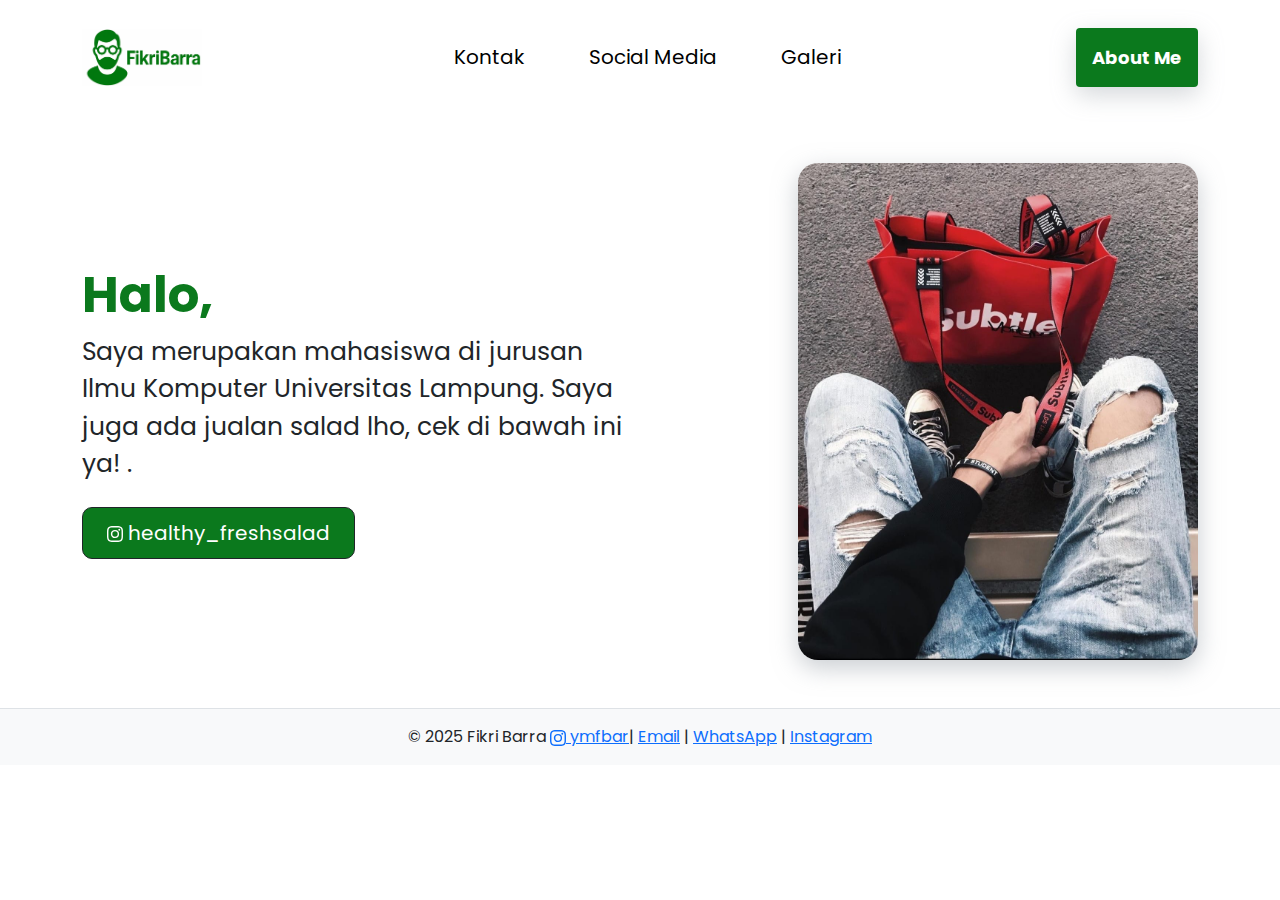
<file: index.html>
<!DOCTYPE html>
<html lang="en">
<head>
    <meta charset="UTF-8">
    <meta http-equiv="X-UA-Compatible" content="IE=edge">
    <meta name="viewport" content="width=device-width, initial-scale=1.0">
    <link rel="stylesheet" href="css/bootstrap.css">
    <link rel="stylesheet" href="css/custom.css">
    <link rel="shortcut icon" href="assets/favicon.png" type="image/x-icon">
    <title>Home - Fikri Barra</title>
</head>
<body>
    <nav class="navbar navbar-light navbar-expand-lg bg-light py-4" style="background-color: white !important; ">
        <div class="container">
                <a class="navbar-brand" href="index.html">
                    <img src="assets/logobara.png" alt="Logo" width="120px">
                </a>
                <button class="navbar-toggler" type="button" data-bs-toggle="collapse" data-bs-target="#navbarSupportedContent" aria-controls="navbarSupportedContent" aria-expanded="false" aria-label="Toggle navigation">
                  <span class="navbar-toggler-icon"></span>
                </button>
                <div class="collapse navbar-collapse text-center text-lg-end" id="navbarSupportedContent">
                  <ul class="navbar-nav mx-auto">
                    <li class="nav-item align-self-center me-lg-5">
                        <a class="nav-link" href="kontak.html">Kontak</a>
                    </li>
                    <li class="nav-item align-self-center me-lg-5">
                      <a class="nav-link" href="sosialmedia.html">Social Media</a>
                    </li>
                      <li class="nav-item align-self-center me">
                        <a class="nav-link" href="galeri.html">Galeri</a>
                      </li>
                  </ul>
                  <a class="btn btn-primary px-3 py-3 mt-3 mt-lg-0" href="aboutme.html" role="button">About Me</a>
                </div>
                
        </div>
    </nav>
    <section class="hero mt-5 mb-5">
        <div class="container">
            <div class="row justify-content-between">
                <div class="col-lg align-self-center text-center text-lg-start">
                    <!-- <h1 class="mb-4">Halo, Saya <span>M Fikri Barra</span></h1> -->
                    <h1>
                        <a href="" class="typewrite" style="text-decoration: none;" data-period="2000" data-type='[ "Halo, saya Fikri Barra.", "Biasa dipanggil Barra.", "Hobi saya nyari duit.", "Semangat!." ]'>
                          <span class="wrap"></span>
                        </a>
                    </h1>
                    <p class="mb-4 phero">Saya merupakan mahasiswa di jurusan Ilmu Komputer Universitas Lampung. Saya juga ada jualan salad lho, cek di bawah ini ya! .
                    </p>
                    <a href="https://www.instagram.com/healthy_freshsalad/" target="_blank" class="btn btn-dark"><svg xmlns="http://www.w3.org/2000/svg" width="16" height="16" fill="currentColor" class="bi bi-instagram" viewBox="0 0 16 16">
                        <path d="M8 0C5.829 0 5.556.01 4.703.048 3.85.088 3.269.222 2.76.42a3.917 3.917 0 0 0-1.417.923A3.927 3.927 0 0 0 .42 2.76C.222 3.268.087 3.85.048 4.7.01 5.555 0 5.827 0 8.001c0 2.172.01 2.444.048 3.297.04.852.174 1.433.372 1.942.205.526.478.972.923 1.417.444.445.89.719 1.416.923.51.198 1.09.333 1.942.372C5.555 15.99 5.827 16 8 16s2.444-.01 3.298-.048c.851-.04 1.434-.174 1.943-.372a3.916 3.916 0 0 0 1.416-.923c.445-.445.718-.891.923-1.417.197-.509.332-1.09.372-1.942C15.99 10.445 16 10.173 16 8s-.01-2.445-.048-3.299c-.04-.851-.175-1.433-.372-1.941a3.926 3.926 0 0 0-.923-1.417A3.911 3.911 0 0 0 13.24.42c-.51-.198-1.092-.333-1.943-.372C10.443.01 10.172 0 7.998 0h.003zm-.717 1.442h.718c2.136 0 2.389.007 3.232.046.78.035 1.204.166 1.486.275.373.145.64.319.92.599.28.28.453.546.598.92.11.281.24.705.275 1.485.039.843.047 1.096.047 3.231s-.008 2.389-.047 3.232c-.035.78-.166 1.203-.275 1.485a2.47 2.47 0 0 1-.599.919c-.28.28-.546.453-.92.598-.28.11-.704.24-1.485.276-.843.038-1.096.047-3.232.047s-2.39-.009-3.233-.047c-.78-.036-1.203-.166-1.485-.276a2.478 2.478 0 0 1-.92-.598 2.48 2.48 0 0 1-.6-.92c-.109-.281-.24-.705-.275-1.485-.038-.843-.046-1.096-.046-3.233 0-2.136.008-2.388.046-3.231.036-.78.166-1.204.276-1.486.145-.373.319-.64.599-.92.28-.28.546-.453.92-.598.282-.11.705-.24 1.485-.276.738-.034 1.024-.044 2.515-.045v.002zm4.988 1.328a.96.96 0 1 0 0 1.92.96.96 0 0 0 0-1.92zm-4.27 1.122a4.109 4.109 0 1 0 0 8.217 4.109 4.109 0 0 0 0-8.217zm0 1.441a2.667 2.667 0 1 1 0 5.334 2.667 2.667 0 0 1 0-5.334z"/>
                      </svg> healthy_freshsalad</a>
                </div> 
                <div class="col-lg d-flex justify-content-center justify-content-lg-end mt-5 mt-lg-0">
                    <img id="fotobara" src="assets/bara.jpg" alt="Foto Bara" width="400px">
                </div>
            </div>
        </div>
    </section>
    
    <script type="text/javascript" src="js/bootstrap.js"></script>
    <script type="text/javascript" src="js/typewriter.js"></script>
    <footer class="bg-light text-center py-3 mt-5 border-top">
        <p class="mb-0">© 2025 Fikri Barra                     
          <a href="https://www.instagram.com/healthy_freshsalad/" target="_blank"><svg xmlns="http://www.w3.org/2000/svg" width="16" height="16" fill="currentColor" class="bi bi-instagram" viewBox="0 0 16 16">
          <path d="M8 0C5.829 0 5.556.01 4.703.048 3.85.088 3.269.222 2.76.42a3.917 3.917 0 0 0-1.417.923A3.927 3.927 0 0 0 .42 2.76C.222 3.268.087 3.85.048 4.7.01 5.555 0 5.827 0 8.001c0 2.172.01 2.444.048 3.297.04.852.174 1.433.372 1.942.205.526.478.972.923 1.417.444.445.89.719 1.416.923.51.198 1.09.333 1.942.372C5.555 15.99 5.827 16 8 16s2.444-.01 3.298-.048c.851-.04 1.434-.174 1.943-.372a3.916 3.916 0 0 0 1.416-.923c.445-.445.718-.891.923-1.417.197-.509.332-1.09.372-1.942C15.99 10.445 16 10.173 16 8s-.01-2.445-.048-3.299c-.04-.851-.175-1.433-.372-1.941a3.926 3.926 0 0 0-.923-1.417A3.911 3.911 0 0 0 13.24.42c-.51-.198-1.092-.333-1.943-.372C10.443.01 10.172 0 7.998 0h.003zm-.717 1.442h.718c2.136 0 2.389.007 3.232.046.78.035 1.204.166 1.486.275.373.145.64.319.92.599.28.28.453.546.598.92.11.281.24.705.275 1.485.039.843.047 1.096.047 3.231s-.008 2.389-.047 3.232c-.035.78-.166 1.203-.275 1.485a2.47 2.47 0 0 1-.599.919c-.28.28-.546.453-.92.598-.28.11-.704.24-1.485.276-.843.038-1.096.047-3.232.047s-2.39-.009-3.233-.047c-.78-.036-1.203-.166-1.485-.276a2.478 2.478 0 0 1-.92-.598 2.48 2.48 0 0 1-.6-.92c-.109-.281-.24-.705-.275-1.485-.038-.843-.046-1.096-.046-3.233 0-2.136.008-2.388.046-3.231.036-.78.166-1.204.276-1.486.145-.373.319-.64.599-.92.28-.28.546-.453.92-.598.282-.11.705-.24 1.485-.276.738-.034 1.024-.044 2.515-.045v.002zm4.988 1.328a.96.96 0 1 0 0 1.92.96.96 0 0 0 0-1.92zm-4.27 1.122a4.109 4.109 0 1 0 0 8.217 4.109 4.109 0 0 0 0-8.217zm0 1.441a2.667 2.667 0 1 1 0 5.334 2.667 2.667 0 0 1 0-5.334z"/>
        </svg> ymfbar</a>| <a href="mailto:youremail@gmail.com">Email</a> | <a href="https://wa.me/6281234567890" target="_blank">WhatsApp</a> | <a href="https://www.instagram.com/ymfbar/" target="_blank">Instagram</a></p>
      </footer>      
</body>
</html>
</file>
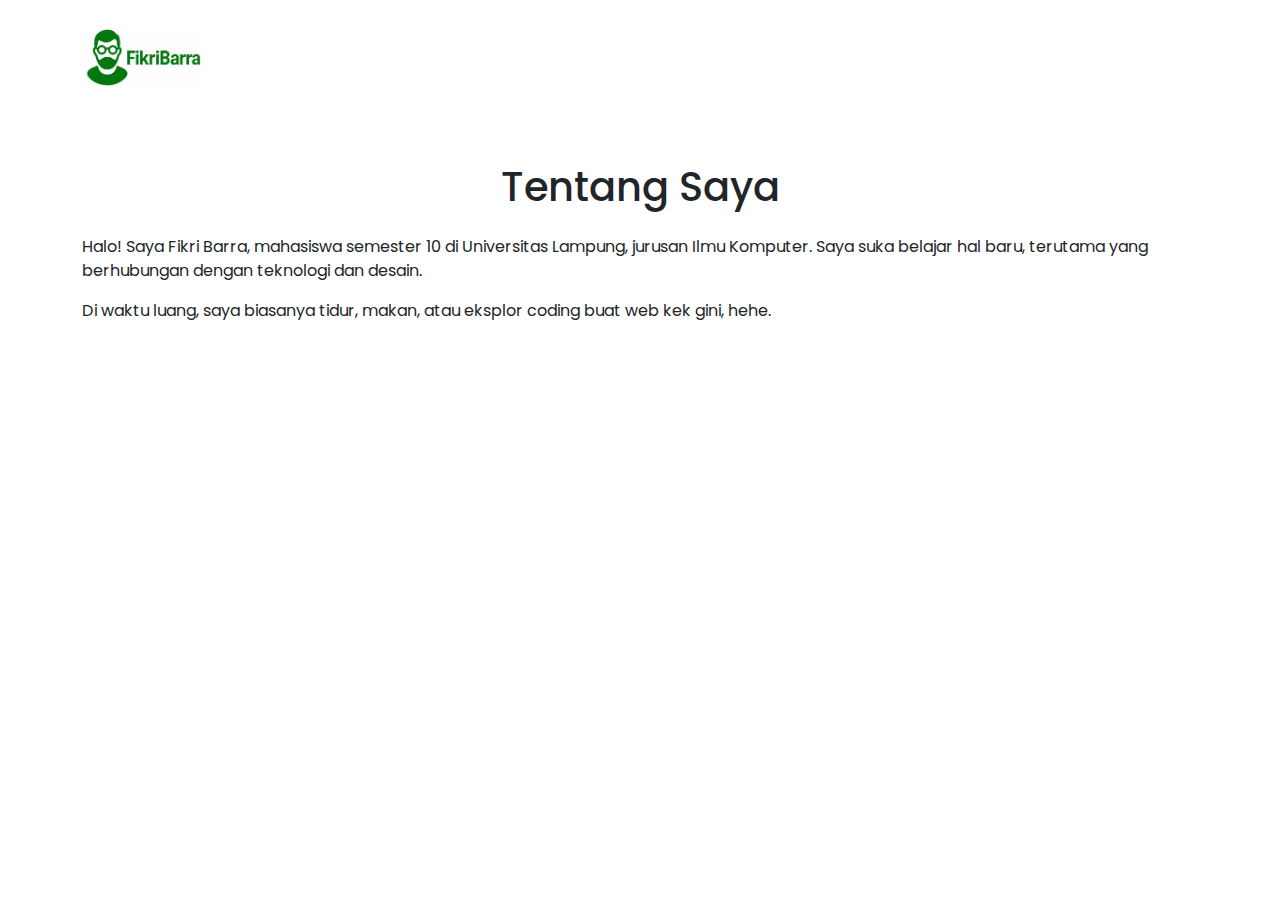
<file: aboutme.html>
<!DOCTYPE html>
<html lang="en">
<head>
    <meta charset="UTF-8">
    <title>Tentang - Fikri Barra</title>
    <link rel="stylesheet" href="css/bootstrap.css">
    <link rel="stylesheet" href="css/custom.css">
</head>
<body>
    <nav class="navbar navbar-light navbar-expand-lg bg-light py-4" style="background-color: white !important; ">
        <div class="container">
            <a class="navbar-brand" href="index.html">
                <img src="assets/logobara.png" alt="Logo" width="120px">
            </a>
        </div>
    </nav>

    <div class="container mt-5">
        <h1 class="text-center">Tentang Saya</h1>
        <p class="mt-4">Halo! Saya Fikri Barra, mahasiswa semester 10 di Universitas Lampung, jurusan Ilmu Komputer. Saya suka belajar hal baru, terutama yang berhubungan dengan teknologi dan desain.</p>
        <p>Di waktu luang, saya biasanya tidur, makan, atau eksplor coding buat web kek gini, hehe.</p>
    </div>
</body>
</html>
</file>
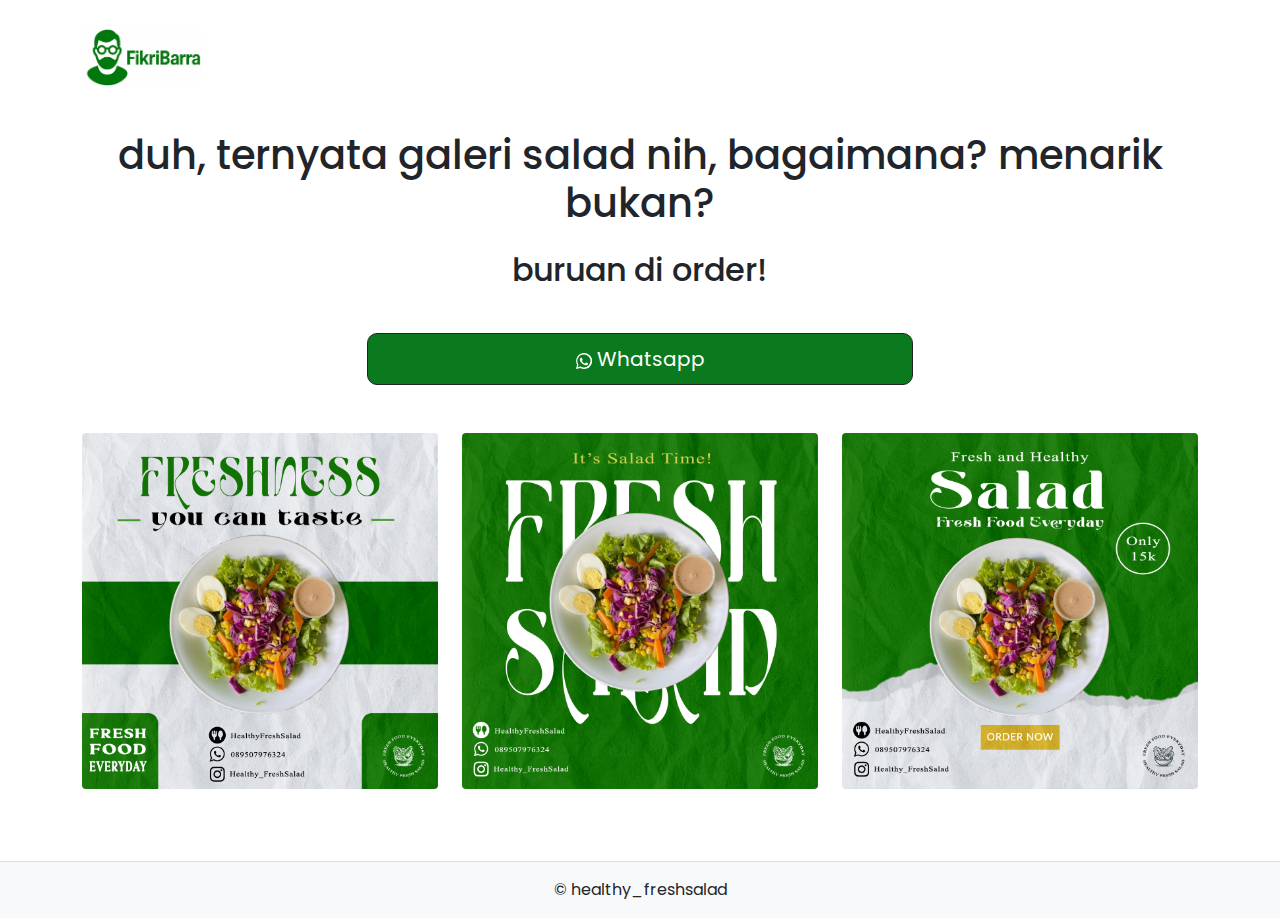
<file: galeri.html>
<!DOCTYPE html>
<html lang="en">
<head>
    <meta charset="UTF-8">
    <title>Galeri - Fikri Barra</title>
    <link rel="stylesheet" href="css/bootstrap.css">
    <link rel="stylesheet" href="css/custom.css">
</head>
<body>
    <nav class="navbar navbar-light navbar-expand-lg bg-light py-4" style="background-color: white !important; ">
        <div class="container">
            <a class="navbar-brand" href="index.html">
                <img src="assets/logobara.png" alt="Logo" width="120px">
            </a>
        </div>
    </nav>

    <div class="container mt-3">
        <h1 class="text-center mb-4">duh, ternyata galeri salad nih, bagaimana? menarik bukan?</h1>
        <h2 class="text-center mb-4">buruan di order!</h2>
    <section class="social-media-link mb-5">
        <div class="container">
            <div class="col d-flex flex-column social-media-list">
                <a href="https://wa.me/6289507976324" target="_blank" class="btn btn-dark"><svg xmlns="http://www.w3.org/2000/svg" width="16" height="16" fill="currentColor" class="bi bi-github" viewBox="0 0 16 16">
                    <path d="M13.601 2.326A7.962 7.962 0 0 0 8 0a7.963 7.963 0 0 0-6.928 11.694L0 16l4.418-1.036A7.963 7.963 0 0 0 8 16a7.962 7.962 0 0 0 5.674-13.674zM8 14.5a6.493 6.493 0 0 1-3.348-.92l-.24-.143-2.623.615.558-2.558-.157-.265A6.489 6.489 0 0 1 8 1.5 6.5 6.5 0 0 1 8 14.5zm3.66-4.332c-.203-.102-1.203-.594-1.39-.66-.187-.066-.324-.1-.46.103-.137.203-.527.66-.646.797-.12.137-.238.153-.44.05-.203-.102-.857-.316-1.632-1.008-.603-.537-1.01-1.2-1.13-1.402-.12-.203-.013-.313.09-.414.093-.093.203-.238.305-.357.102-.12.136-.204.204-.34.068-.137.034-.256-.017-.357-.05-.102-.46-1.11-.63-1.523-.165-.398-.334-.344-.46-.35l-.392-.007c-.136 0-.357.05-.544.255-.187.203-.71.694-.71 1.69 0 .996.727 1.957.83 2.093.102.137 1.43 2.177 3.465 3.053.484.209.86.333 1.154.426.485.154.927.132 1.276.08.39-.058 1.203-.492 1.372-.967.17-.475.17-.881.12-.967-.05-.085-.186-.136-.39-.238z"/>
                  </svg> Whatsapp</a>
            </div>
        </div>    
    </section>  
        <div class="row">
            <div class="col-md-4 mb-4">
                <img src="assets/SALAD 1.png" class="img-fluid rounded" alt="Foto 1">
            </div>
            <div class="col-md-4 mb-4">
                <img src="assets/SALAD 2.png" class="img-fluid rounded" alt="Foto 2">
            </div>
            <div class="col-md-4 mb-4">
                <img src="assets/SALAD 3.png" class="img-fluid rounded" alt="Foto 3">
            </div>
        </div>
    </div>
    <footer class="bg-light text-center py-3 mt-5 border-top">
        <p class="mb-0">© healthy_freshsalad</p>
      </footer>      
</body>
</html>
</file>
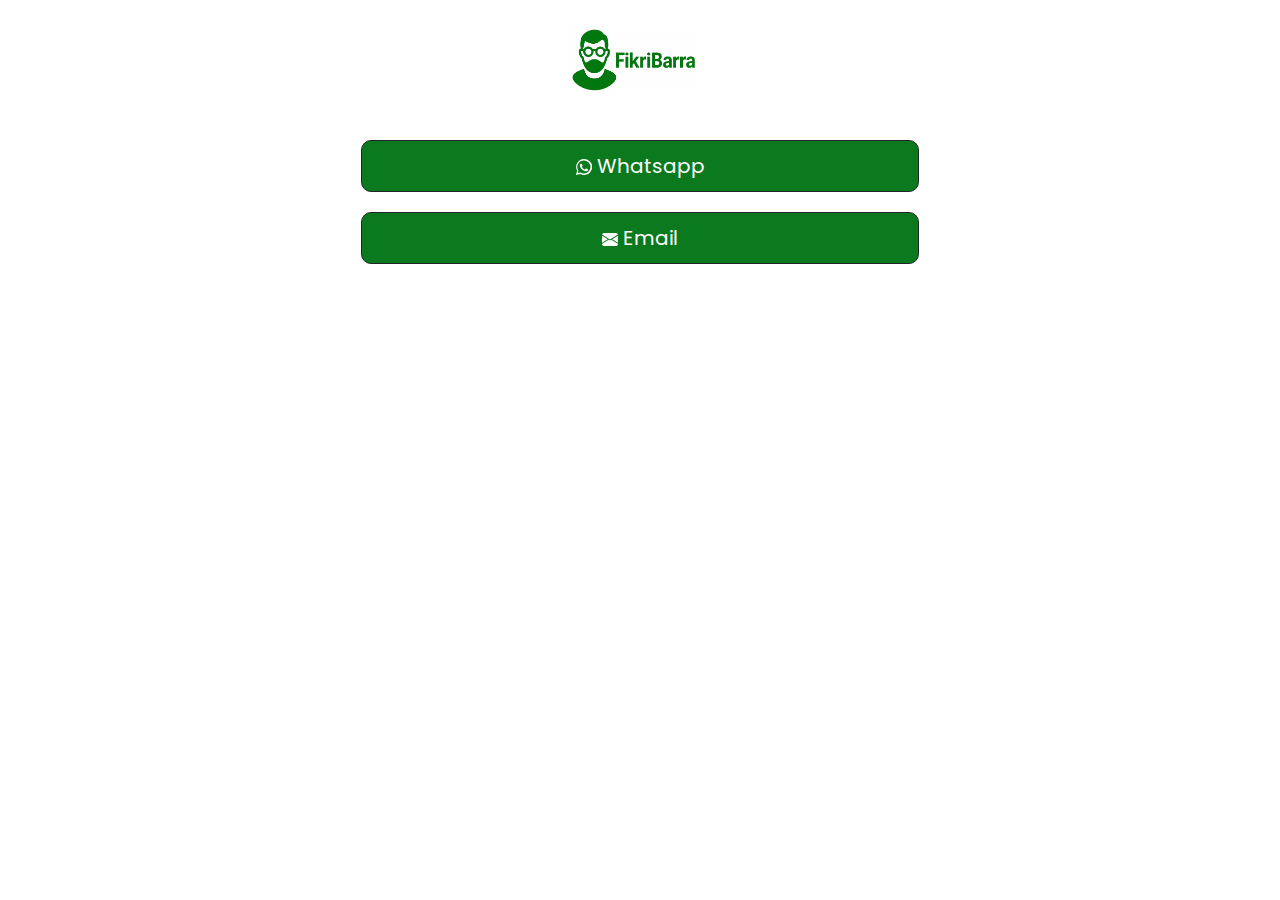
<file: kontak.html>
<!DOCTYPE html>
<html lang="en">
<head>
    <meta charset="UTF-8">
    <meta http-equiv="X-UA-Compatible" content="IE=edge">
    <meta name="viewport" content="width=device-width, initial-scale=1.0">
    <link rel="stylesheet" href="css/bootstrap.css">
    <link rel="stylesheet" href="css/custom.css">
    <link rel="shortcut icon" href="assets/favicon.png" type="image/x-icon">
    <title>Kontak - Fikri Barra</title>
</head>
<body>
    <nav class="navbar navbar-light navbar-expand-lg bg-light py-4" style="background-color: white !important; ">
        <div class="container d-flex justify-content-center">
            <a class="navbar-brand" href="index.html">
                <img src="assets/logobara.png" alt="Logo" width="130px">
            </a>
        </div>
    </nav>

    <section class="social-media-link mb-5">
        <div class="container">
            <div class="col d-flex flex-column social-media-list">
                <a href="https://wa.me/6289507976324" target="_blank" class="btn btn-dark"><svg xmlns="http://www.w3.org/2000/svg" width="16" height="16" fill="currentColor" class="bi bi-github" viewBox="0 0 16 16">
                    <path d="M13.601 2.326A7.962 7.962 0 0 0 8 0a7.963 7.963 0 0 0-6.928 11.694L0 16l4.418-1.036A7.963 7.963 0 0 0 8 16a7.962 7.962 0 0 0 5.674-13.674zM8 14.5a6.493 6.493 0 0 1-3.348-.92l-.24-.143-2.623.615.558-2.558-.157-.265A6.489 6.489 0 0 1 8 1.5 6.5 6.5 0 0 1 8 14.5zm3.66-4.332c-.203-.102-1.203-.594-1.39-.66-.187-.066-.324-.1-.46.103-.137.203-.527.66-.646.797-.12.137-.238.153-.44.05-.203-.102-.857-.316-1.632-1.008-.603-.537-1.01-1.2-1.13-1.402-.12-.203-.013-.313.09-.414.093-.093.203-.238.305-.357.102-.12.136-.204.204-.34.068-.137.034-.256-.017-.357-.05-.102-.46-1.11-.63-1.523-.165-.398-.334-.344-.46-.35l-.392-.007c-.136 0-.357.05-.544.255-.187.203-.71.694-.71 1.69 0 .996.727 1.957.83 2.093.102.137 1.43 2.177 3.465 3.053.484.209.86.333 1.154.426.485.154.927.132 1.276.08.39-.058 1.203-.492 1.372-.967.17-.475.17-.881.12-.967-.05-.085-.186-.136-.39-.238z"/>
                  </svg> Whatsapp</a>
                <a href="mailto:radib14@gmail.com" target="_blank" class="btn btn-dark"><svg xmlns="http://www.w3.org/2000/svg" width="16" height="16" fill="currentColor" class="bi bi-github" viewBox="0 0 16 16">
                    <path d="M.05 3.555A2 2 0 0 1 2 2h12a2 2 0 0 1 1.95 1.555L8 8.414.05 3.555z"/>
                    <path d="M0 4.697v7.104l5.803-3.552L0 4.697zM6.761 8.83 0 12.803V13a2 2 0 0 0 2 2h12a2 2 0 0 0 2-2v-.197l-6.761-3.973L8 9.586l-1.239-.757zM16 4.697l-5.803 3.552L16 11.801V4.697z"/>
                  </svg> Email</a>
            </div>
        </div>
    </section>
</body>
</html>
</file>
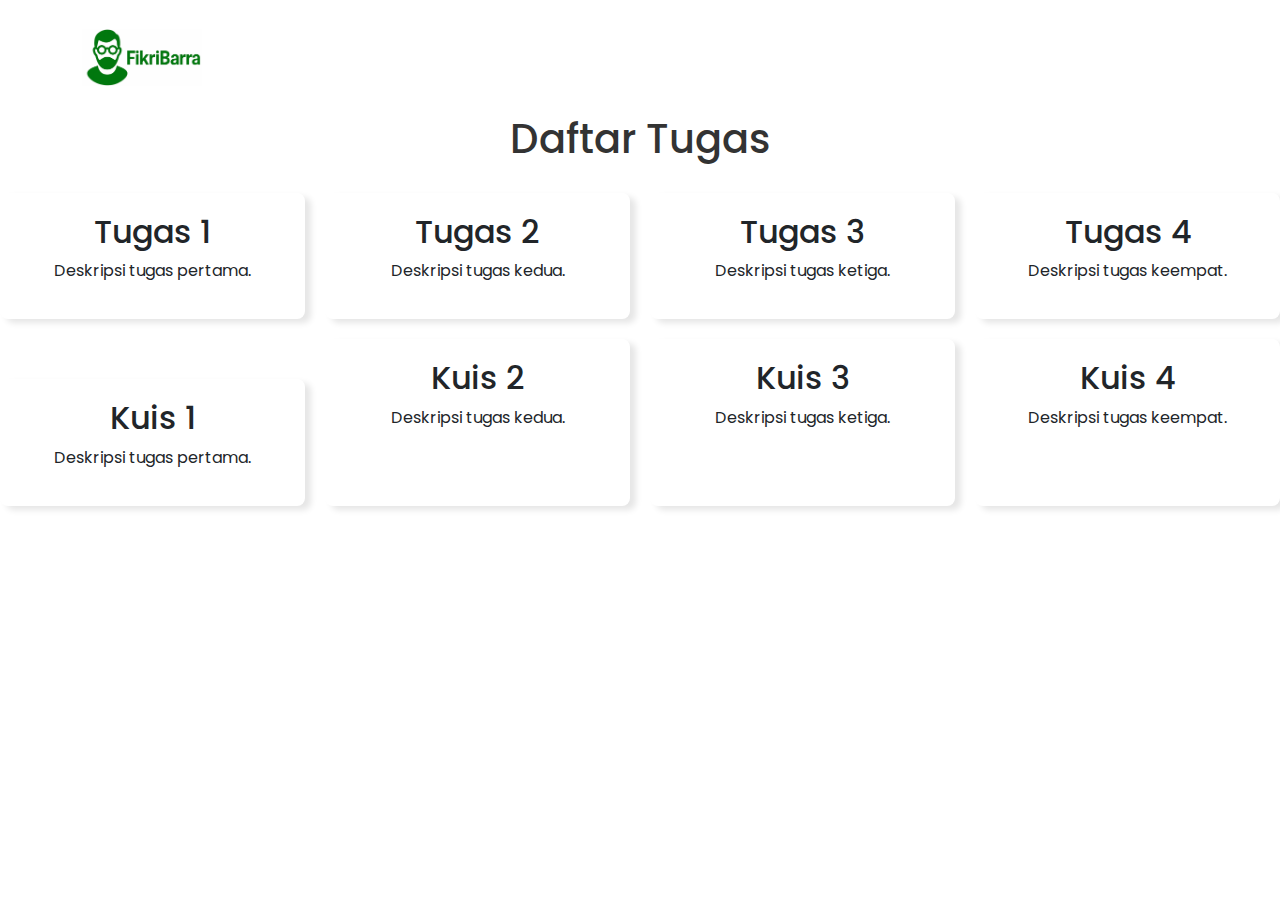
<file: listtugas.html>
<!DOCTYPE html>
<html lang="en">
<head>
    <meta charset="UTF-8">
    <title>List Tugas - Fikri Barra</title>
    <link rel="stylesheet" href="css/bootstrap.css">
    <link rel="stylesheet" href="css/custom.css">
    <style>
    /* Gaya Umum */
   
    h1 {
      text-align: center;
      color: #333;
      margin-bottom: 30px;
    }

    /* Kontainer Grid */
    .grid-container {
      display: grid;
      grid-template-columns: repeat(4, 1fr);
      gap: 20px;
    }

    /* Gaya Umum untuk Setiap Tugas */
    .grid-container > div {
      background-color: #ffffff;
      padding: 20px;
      border-radius: 8px;
      box-shadow: 6px 4px 6px rgba(0, 0, 0, 0.1);
      text-align: center;
    }

    /* Gaya Khusus untuk Masing-masing Tugas */
    .tugas1 {
      background-color: #e3f2fd;
    }

    .tugas2 {
      background-color: #fce4ec;
    }

    .tugas3 {
      background-color: #e8f5e9;
    }

    .tugas4 {
      background-color: #fff3e0;
    }

    /* Responsif untuk Layar Kecil */
    @media (max-width: 768px) {
      .grid-container {
        grid-template-columns: repeat(4, 1fr);
        gap: 20px;
      }
    }

    @media (max-width: 480px) {
      .grid-container {
        grid-template-columns: 1fr;
      }
    }

    .grid-container div:nth-child(5) {
    margin-top: 40px;
    }
  </style>
</head>
<body>
    <nav class="navbar navbar-light navbar-expand-lg bg-light py-4" style="background-color: white !important; ">
        <div class="container">
            <a class="navbar-brand" href="index.html">
                <img src="assets/logobara.png" alt="Logo" width="120px">
            </a>
        </div>
    </nav>

    <h1>Daftar Tugas</h1>
  <div class="grid-container">
    <div class="tugas1">
      <h2>Tugas 1</h2>
      <p>Deskripsi tugas pertama.</p>
    </div>
    <div class="tugas2">
      <h2>Tugas 2</h2>
      <p>Deskripsi tugas kedua.</p>
    </div>
    <div class="tugas3">
      <h2>Tugas 3</h2>
      <p>Deskripsi tugas ketiga.</p>
    </div>
    <div class="tugas4">
      <h2>Tugas 4</h2>
      <p>Deskripsi tugas keempat.</p>
    </div>
    <div class="tugas1">
      <h2>Kuis 1</h2>
      <p>Deskripsi tugas pertama.</p>
    </div>
    <div class="tugas2">
      <h2>Kuis 2</h2>
      <p>Deskripsi tugas kedua.</p>
    </div>
    <div class="tugas3">
      <h2>Kuis 3</h2>
      <p>Deskripsi tugas ketiga.</p>
    </div>
    <div class="tugas4">
      <h2>Kuis 4</h2>
      <p>Deskripsi tugas keempat.</p>
    </div>
  </div>
</body>
</html>
</file>
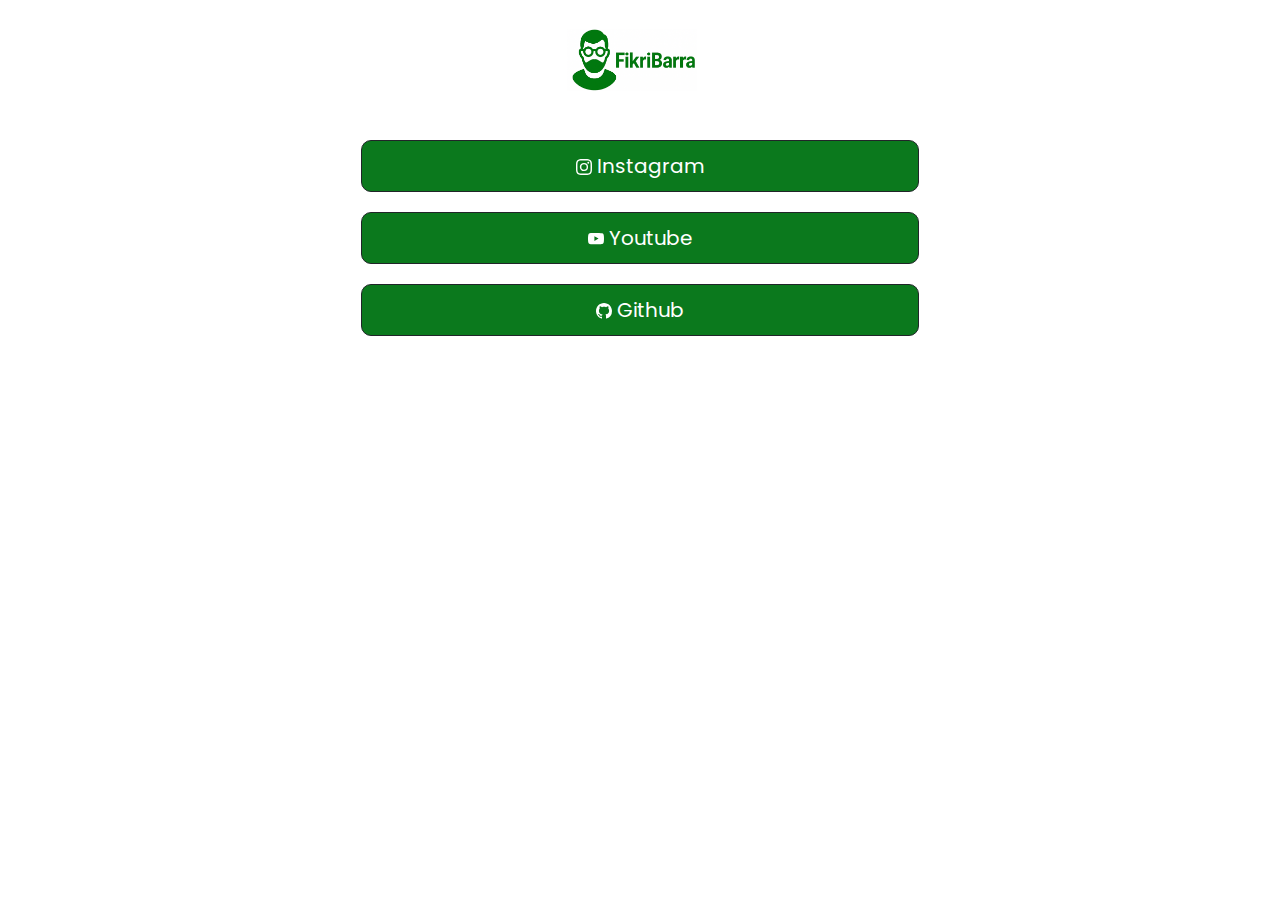
<file: sosialmedia.html>
<!DOCTYPE html>
<html lang="en">
<head>
    <meta charset="UTF-8">
    <meta http-equiv="X-UA-Compatible" content="IE=edge">
    <meta name="viewport" content="width=device-width, initial-scale=1.0">
    <link rel="stylesheet" href="css/bootstrap.css">
    <link rel="stylesheet" href="css/custom.css">
    <link rel="shortcut icon" href="assets/favicon.png" type="image/x-icon">
    <title>Sosial Media - Fikri Barra</title>
</head>
<body>
    <nav class="navbar navbar-light navbar-expand-lg bg-light py-4" style="background-color: white !important; ">
        <div class="container d-flex justify-content-center">
            <a class="navbar-brand" href="index.html">
                <img src="assets/logobara.png" alt="Logo" width="130px">
            </a>
        </div>
    </nav>

    <section class="social-media-link mb-5">
        <div class="container">
            <div class="col d-flex flex-column social-media-list">
                <a href="https://www.instagram.com/ymfbar/" target="_blank" class="btn btn-dark"><svg xmlns="http://www.w3.org/2000/svg" width="16" height="16" fill="currentColor" class="bi bi-instagram" viewBox="0 0 16 16">
                    <path d="M8 0C5.829 0 5.556.01 4.703.048 3.85.088 3.269.222 2.76.42a3.917 3.917 0 0 0-1.417.923A3.927 3.927 0 0 0 .42 2.76C.222 3.268.087 3.85.048 4.7.01 5.555 0 5.827 0 8.001c0 2.172.01 2.444.048 3.297.04.852.174 1.433.372 1.942.205.526.478.972.923 1.417.444.445.89.719 1.416.923.51.198 1.09.333 1.942.372C5.555 15.99 5.827 16 8 16s2.444-.01 3.298-.048c.851-.04 1.434-.174 1.943-.372a3.916 3.916 0 0 0 1.416-.923c.445-.445.718-.891.923-1.417.197-.509.332-1.09.372-1.942C15.99 10.445 16 10.173 16 8s-.01-2.445-.048-3.299c-.04-.851-.175-1.433-.372-1.941a3.926 3.926 0 0 0-.923-1.417A3.911 3.911 0 0 0 13.24.42c-.51-.198-1.092-.333-1.943-.372C10.443.01 10.172 0 7.998 0h.003zm-.717 1.442h.718c2.136 0 2.389.007 3.232.046.78.035 1.204.166 1.486.275.373.145.64.319.92.599.28.28.453.546.598.92.11.281.24.705.275 1.485.039.843.047 1.096.047 3.231s-.008 2.389-.047 3.232c-.035.78-.166 1.203-.275 1.485a2.47 2.47 0 0 1-.599.919c-.28.28-.546.453-.92.598-.28.11-.704.24-1.485.276-.843.038-1.096.047-3.232.047s-2.39-.009-3.233-.047c-.78-.036-1.203-.166-1.485-.276a2.478 2.478 0 0 1-.92-.598 2.48 2.48 0 0 1-.6-.92c-.109-.281-.24-.705-.275-1.485-.038-.843-.046-1.096-.046-3.233 0-2.136.008-2.388.046-3.231.036-.78.166-1.204.276-1.486.145-.373.319-.64.599-.92.28-.28.546-.453.92-.598.282-.11.705-.24 1.485-.276.738-.034 1.024-.044 2.515-.045v.002zm4.988 1.328a.96.96 0 1 0 0 1.92.96.96 0 0 0 0-1.92zm-4.27 1.122a4.109 4.109 0 1 0 0 8.217 4.109 4.109 0 0 0 0-8.217zm0 1.441a2.667 2.667 0 1 1 0 5.334 2.667 2.667 0 0 1 0-5.334z"/>
                  </svg> Instagram</a>
                <a href="https://www.youtube.com/@muhammadfikribarra8137" target="_blank" class="btn btn-dark"><svg xmlns="http://www.w3.org/2000/svg" width="16" height="16" fill="currentColor" class="bi bi-youtube" viewBox="0 0 16 16">
                    <path d="M8.051 1.999h.089c.822.003 4.987.033 6.11.335a2.01 2.01 0 0 1 1.415 1.42c.101.38.172.883.22 1.402l.01.104.022.26.008.104c.065.914.073 1.77.074 1.957v.075c-.001.194-.01 1.108-.082 2.06l-.008.105-.009.104c-.05.572-.124 1.14-.235 1.558a2.007 2.007 0 0 1-1.415 1.42c-1.16.312-5.569.334-6.18.335h-.142c-.309 0-1.587-.006-2.927-.052l-.17-.006-.087-.004-.171-.007-.171-.007c-1.11-.049-2.167-.128-2.654-.26a2.007 2.007 0 0 1-1.415-1.419c-.111-.417-.185-.986-.235-1.558L.09 9.82l-.008-.104A31.4 31.4 0 0 1 0 7.68v-.123c.002-.215.01-.958.064-1.778l.007-.103.003-.052.008-.104.022-.26.01-.104c.048-.519.119-1.023.22-1.402a2.007 2.007 0 0 1 1.415-1.42c.487-.13 1.544-.21 2.654-.26l.17-.007.172-.006.086-.003.171-.007A99.788 99.788 0 0 1 7.858 2h.193zM6.4 5.209v4.818l4.157-2.408L6.4 5.209z"/>
                  </svg> Youtube</a>
                <a href="https://github.com/Ymfbar" target="_blank" class="btn btn-dark"><svg xmlns="http://www.w3.org/2000/svg" width="16" height="16" fill="currentColor" class="bi bi-github" viewBox="0 0 16 16">
                    <path d="M8 0C3.58 0 0 3.58 0 8c0 3.54 2.29 6.53 5.47 7.59.4.07.55-.17.55-.38 0-.19-.01-.82-.01-1.49-2.01.37-2.53-.49-2.69-.94-.09-.23-.48-.94-.82-1.13-.28-.15-.68-.52-.01-.53.63-.01 1.08.58 1.23.82.72 1.21 1.87.87 2.33.66.07-.52.28-.87.51-1.07-1.78-.2-3.64-.89-3.64-3.95 0-.87.31-1.59.82-2.15-.08-.2-.36-1.02.08-2.12 0 0 .67-.21 2.2.82.64-.18 1.32-.27 2-.27.68 0 1.36.09 2 .27 1.53-1.04 2.2-.82 2.2-.82.44 1.1.16 1.92.08 2.12.51.56.82 1.27.82 2.15 0 3.07-1.87 3.75-3.65 3.95.29.25.54.73.54 1.48 0 1.07-.01 1.93-.01 2.2 0 .21.15.46.55.38A8.012 8.012 0 0 0 16 8c0-4.42-3.58-8-8-8z"/>
                  </svg> Github</a>
            </div>
        </div>
    </section>
    
</body>
</html>
</file>
<file: css/custom.css>
@import url('https://fonts.googleapis.com/css2?family=Poppins:wght@400;500;700;900&display=swap');

body {
    font-family: 'Poppins', sans-serif;
}

.hero h1 {
    font-weight: 700;
    font-size: 50px;
}

.hero h1 span {
    color: #0b791d;
}

.phero {
    font-size: 25px !important;
}

.btn-primary {
    background: #0b791d;
    border: 0;
    padding: 15px 30px;
    font-size: 18px;
    font-weight: bold;
}

.btn-primary {
    box-shadow: rgba(149, 157, 165, 0.4) 0px 8px 24px !important;
}

.btn-primary:hover {
    background: #000000;
    box-shadow: rgba(149, 157, 165, 0.5) 0px 8px 24px !important;
}

#fotobara {
    box-shadow: rgba(149, 157, 165, 0.5) 0px 8px 24px;
    border-radius: 20px;
}

#fotobara:hover {
    box-shadow: rgba(15, 128, 241, 0.5) 0px 8px 24px;
    border-radius: 20px;
}

.nav-link{
    color: black !important;
    font-size: 20px;
}

.nav-link:hover{
    color: #032cd1 !important;
    font-size: 20px;
}



.card {
    border-radius: 20px;
}

.card:hover {
    box-shadow: rgba(149, 157, 165, 0.3) 0px 8px 24px;
}

.card img {
    border-top-left-radius: 20px;
    border-top-right-radius: 20px;
}
.intensitas {
    font-weight: 500;
    font-size: 20px;
}

.intensitas-level {
    font-size: 17px;
    font-weight: 700;
    padding-bottom: 10px;
}

.footer-text {
    font-size: 20px;
    text-align: center;
    bottom: 0;
}

#table-jadwal {
    font-size: 20px;
}

#table-jadwal th{
    background-color: #0336FF !important;
    border-color: #0336FF;
}

#table-keterangan-jadwal {
    font-size: 20px;
}

.btn-dark {
    padding: 10px 20px;
    font-size: 20px;
    width: 50%;
    background-color: #0b791d;
    border-radius: 10px;
}

.social-media-list a {
    margin: 0 auto;
    margin-top: 20px;
}

@media (max-width: 1200px) {
    .btn-dark {
        width: 80%;
    }
}
</file>
